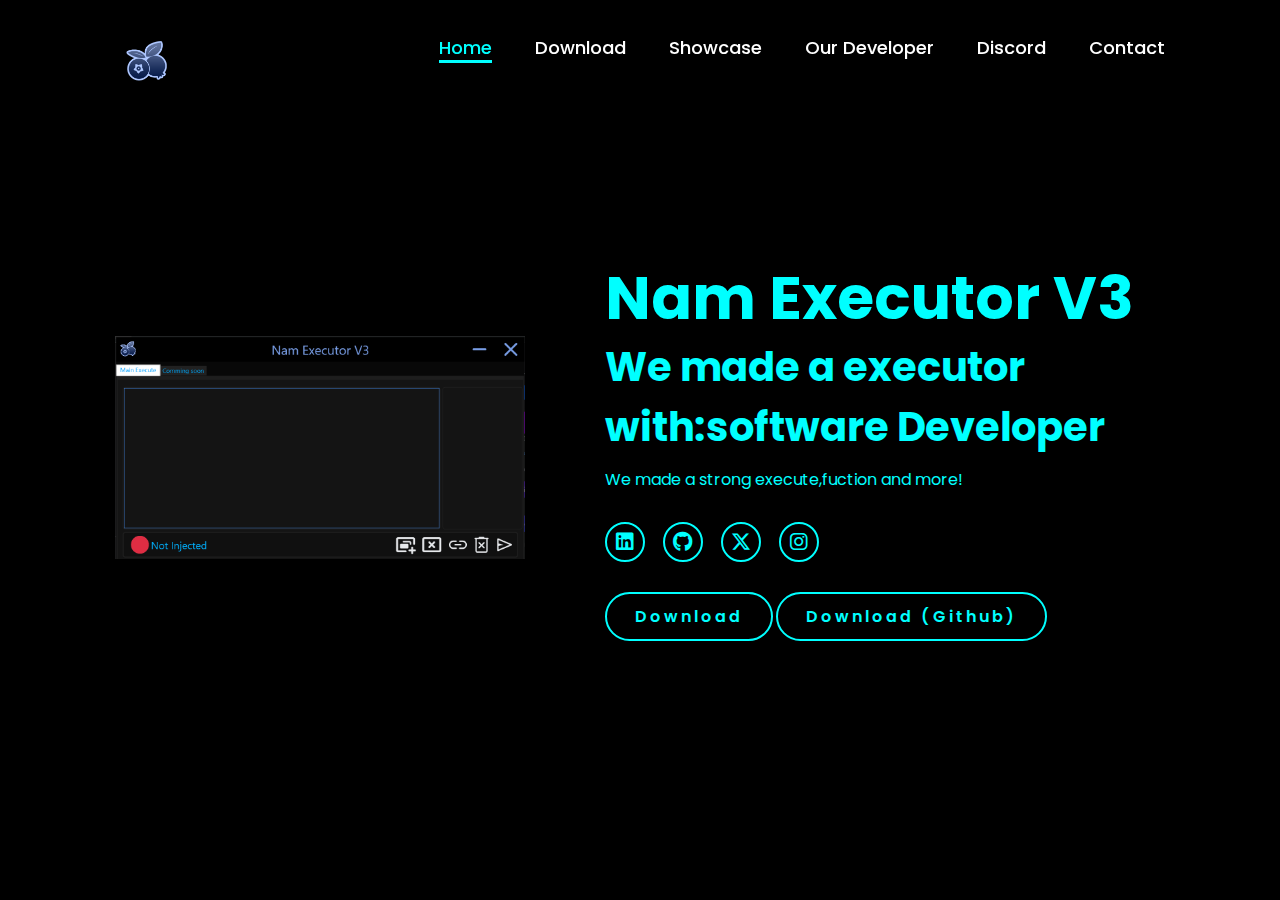
<file: index.html>
<!DOCTYPE html>
<html lang="en">
    
<head>
    <meta charset="UTF-8">
    <meta name="viewport" content="width=device-width, initial-scale=1.0">
    <link rel="stylesheet" href="https://cdnjs.cloudflare.com/ajax/libs/font-awesome/6.5.2/css/all.min.css">
    <link rel="stylesheet" href="style.css">
    <title>Welcome to Nam Executor</title>
</head>
<body>
    <header>
<a href="#" class="logo">
  <img src="logo.jpg" alt="Nam Executor Logo" style="width: 65px; height: 65px;">
</a>

        
        <nav>
            <a href="#" class="active"> Home</a>

            <a href="https://mega.nz/file/OYVCRZpQ#h3P1vYJl0vF6Rk-eHiwLu48F8q1RgafxCthru7TJfSM" >Download</a>
            <a href="#" >Showcase</a>
            <a href="https://cyangithub2011.github.io/Ourdev.Test/" >Our Developer</a>
            <a href="https://discord.gg/QVMGUxTA" >Discord</a>
            <a href="#" >Contact</a>
        </nav>
    </header>
    <section class="home">
        <div class="home-img">
            <img src="main.jpg" alt="">
        </div>
        <div class="home-content">
            <h1>Nam Executor V3 <span></span></h1>
            <h3 style="font-size:24;"class="typing-text">We made a executor with:<span></span></h3>
            <p>We made a strong execute,fuction and more!</p>
            <div class="social-icons">
                <a href="#"><i class="fa-brands fa-linkedin"></i></a>
                <a href="#"><i class="fa-brands fa-github"></i></a>
                <a href="#"><i class="fa-brands fa-x-twitter"></i></a>
                <a href="#"><i class="fa-brands fa-instagram"></i></a>
            </div>
            <a href="https://mega.nz/file/OYVCRZpQ#h3P1vYJl0vF6Rk-eHiwLu48F8q1RgafxCthru7TJfSM" class="btn">Download</a>
            <a href="https://github.com/cyangithub2011/Nam-executor-TNG-VERSION-/releases/download/TNGAPI/Nam_Executor.zip" class="btn">Download (Github)</a>
        </div>
    </section>
</body>
</html>
</file>
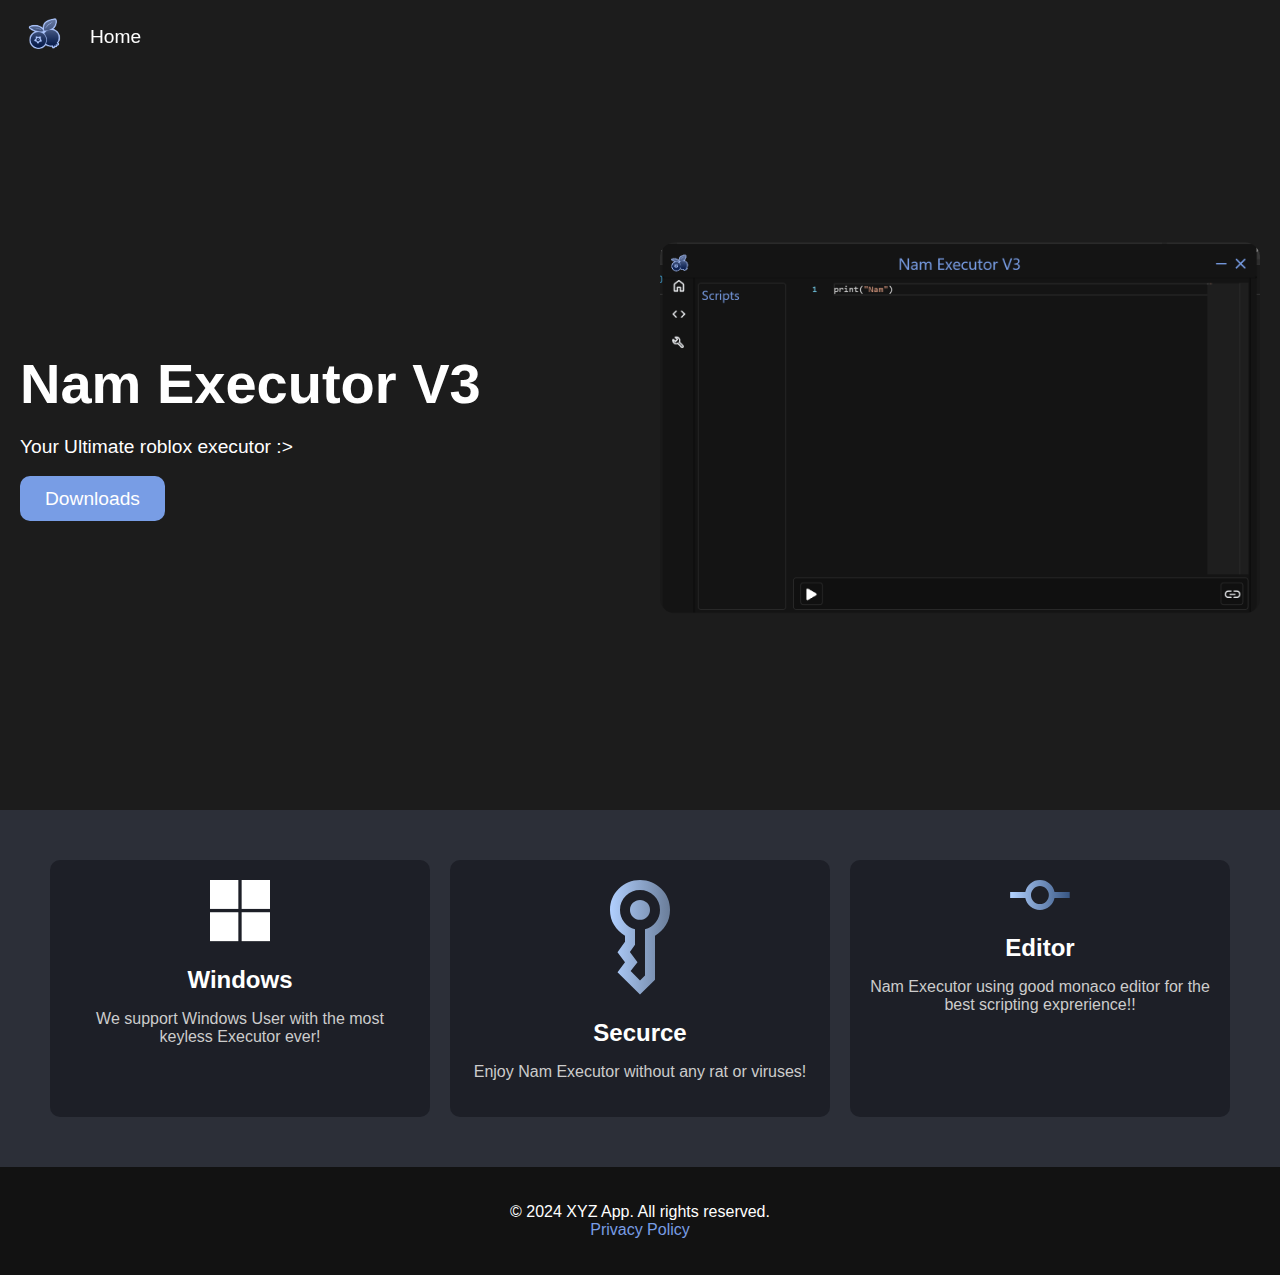
<file: index2.html>
<!DOCTYPE html>
<html lang="en">
<head>
    <meta charset="UTF-8">
    <meta name="viewport" content="width=device-width, initial-scale=1.0">
    <title>Nam Executor V3</title>
    <style>
        /* General Styles */
        body {
            font-family: 'Arial', sans-serif;
            margin: 0;
            padding: 0;
            background-color: #1c1c1c;
            color: #fff;
        }

        h1, h2, h3 {
            margin: 0;
            padding: 0;
        }

        a {
            text-decoration: none;
            color: inherit;
        }

        /* Transparent Top Bar */
        .navbar {
            background-color: rgba(0, 0, 0, 0); /* Transparent background */
            position: fixed;
            top: 0;
            width: 100%;
            z-index: 1000;
            padding: 10px 20px;
            display: flex;
            justify-content: flex-start; /* Align items to the left */
            align-items: center; /* Vertically center the logo and text */
        }

        .navbar .logo {
            margin-right: 10px; /* Space between the logo and the link */
        }

        .navbar .logo img {
            width: 50px; /* Adjust the size of the logo */
        }

        .navbar ul {
            display: flex;
            list-style: none;
            margin: 0;
            padding: 0;
        }

        .navbar li {
            padding: 10px;
        }

        .navbar a {
            color: #fff;
            font-size: 1.2rem;
        }

        .navbar a:hover {
            color: #007bff;
        }

        /* Hero Section */
        .hero {
            display: flex;
            justify-content: space-between;
            align-items: center;
            padding: 80px 20px;
            background-image: url('https://i.pinimg.com/originals/18/03/0b/18030b06cb33fcedf337bf6dc9b9473f.gif'); /* Replace with your background image */
            background-size: cover;
            background-position: center;
            color: white;
            height: 600px;
            position: relative;
            margin-top: 50px; /* Added space for the transparent navbar */
        }

        .hero .content {
            max-width: 600px;
        }

        .hero h1 {
            font-size: 3.5rem;
            margin-bottom: 20px;
        }

        .hero p {
            font-size: 1.2rem;
            margin-bottom: 30px;
        }

        .hero .cta {
            background: #789DE5;
            padding: 12px 25px;
            font-size: 1.2rem;
            border-radius: 10px;
            transition: background 0.3s ease;
        }

        .hero .cta:hover {
            background: #789DE5;
        }

        .app-image {
            position: absolute;
            right: 20px;
            top: 50%;
            transform: translateY(-50%);
        }

        .app-image img {
            width: 600px;
            border-radius: 15px;
        }

        /* Cards Section */
        .card-container {
            display: flex;
            justify-content: space-between;
            gap: 20px;
            padding: 50px;
            background: #2c2f38;
            text-align: center;
        }

        .card {
            background: #1d1f27;
            border-radius: 10px;
            width: 30%;
            padding: 20px;
            transition: transform 0.3s ease, box-shadow 0.3s ease;
        }

        .card img {
            width: 60px;
            margin-bottom: 20px;
        }

        .card h3 {
            font-size: 1.5rem;
            margin-bottom: 15px;
        }

        .card p {
            font-size: 1rem;
            color: #ccc;
        }

        .card:hover {
            transform: translateY(-10px);
            box-shadow: 0 10px 20px rgba(0, 0, 0, 0.2);
        }

        /* Footer */
        footer {
            background-color: #121212;
            padding: 20px;
            text-align: center;
            color: #fff;
        }

        footer a {
            color: #789DE5;
        }

        /* Responsive Design */
        @media (max-width: 768px) {
            .hero {
                flex-direction: column;
                text-align: center;
            }

            .hero .content {
                margin-bottom: 20px;
            }

            .card-container {
                flex-direction: column;
            }

            .card {
                width: 100%;
                margin-bottom: 20px;
            }

            .app-image img {
                width: 250px;
            }
        }

    </style>
</head>
<body>

    <!-- Transparent Navigation Bar -->
    <div class="navbar">
        <!-- Logo on the left -->
        <div class="logo">
            <img src="Nam executor.png" alt="Logo">
        </div>
        <!-- Links on the right -->
        <ul>
            <li><a href="#">Home</a></li>
        </ul>
    </div>

    <!-- Hero Section -->
    <section class="hero">
        <div class="content">
            <h1>Nam Executor V3</h1>
            <p>Your Ultimate roblox executor :></p>
            <a href="download-link" class="cta">Downloads</a>
        </div>
        <div class="app-image">
            <img src="executor.png" alt="App Image" sizes="10">
        </div>
    </section>

    <!-- Cards Section -->
    <section class="card-container">
        <div class="card">
            <img src="Windows.svg" alt="Feature Icon">
            <h3>Windows</h3>
            <p>We support Windows User with the most keyless Executor ever!</p>
        </div>
        <div class="card">
            <img src="key.svg" alt="Feature Icon">
            <h3>Securce</h3>
            <p>Enjoy Nam Executor without any rat or viruses!</p>
        </div>
        <div class="card">
            <img src="exec.svg" alt="Feature Icon">
            <h3>Editor</h3>
            <p>Nam Executor using good monaco editor for the best scripting exprerience!!</p>
        </div>
    </section>

    <!-- Footer -->
    <footer>
        <p>&copy; 2024 XYZ App. All rights reserved. <br><a href="https://your-privacy-policy-link.com">Privacy Policy</a></p>
    </footer>

</body>
</html>
</file>
<file: style.css>
@import url('https://fonts.googleapis.com/css2?family=Poppins:wght@100;200;300;400;500;600&display=swap');

*{
    margin: 0;
    padding: 0;
    box-sizing: border-box;
    text-decoration: none;
    border: none;
    outline: none;
    font-family: 'Poppins', sans-serif;
}

html{
    font-size: 62.5%;
}

body{
    width: 100%;
    height: 100vh;
    overflow-x: hidden;
    background-color: black;
    color: cyan;
}

header{
    margin-top: 20px;
    position: fixed;
    top: 0;
    left: 0;
    width: 100%;
    padding: 1rem 9%;
    background-color: transparent;
    filter: drop-shadow(10px);
    display: flex;
    justify-content: space-between;
    align-items: center;
    z-index: 100;
}

.logo{
    
        width: 35px; /* Adjust width as needed */
        height: 35px; /* Maintains aspect ratio */
      
}



nav a{
    font-size: 1.8rem;
    color: white;
    margin-left: 4rem;
    font-weight: 500;
    transition: 0.3s ease;
    border-bottom: 3px solid transparent;
}

nav a:hover,
nav a.active{
    color: cyan;
    border-bottom: 3px solid cyan;
}

@media(max-width:995px){
    nav{
        position: absolute;
        display: none;
        top: 0;
        right: 0;
        width: 40%;
        border-left: 3px solid cyan;
        border-bottom: 3px solid cyan;
        border-bottom-left-radius: 2rem;
        padding: 1rem solid;
        background-color: #161616;
        border-top: 0.1rem solid rgba(0,0,0,0.1);
    }

    nav.active{
        display: block;
    }

    nav a{
        display: block;
        font-size: 2rem;
        margin: 3rem 0;
    }

    nav a:hover,
    nav a.active{
        padding: 1rem;
        border-radius: 0.5rem;
        border-bottom: 0.5rem solid cyan;
    }
}

section{
    min-height: 100vh;
    padding: 5rem 9% 5rem;
}

.home{
    display: flex;
    justify-content: center;
    align-items: center;
    gap: 8rem;
    background-color: black;
}

.home .home-content h1{
    font-size: 6rem;
    font-weight: 700;
    line-height: 1.3;
}

span{
    color: cyan;
}

.home-content h3{
    font-size: 4rem;
    margin-bottom: 1rem;
    font-weight: 700;
}

.home-content p{
    font-size: 1.6rem;
}

.home-img{
    border-radius: 50%;
}

.home-img img{
    position: relative;
    width: 32vw;
    border-radius: 0%;
    box-shadow: 0 0 25px solid cyan;
    cursor: pointer;
    transition: 0.2s linear;
}

.home-img img:hover{
    font-size: 1.8rem;
    font-weight: 500;
}

.social-icons a{
    display: inline-flex;
    justify-content: center;
    align-items: center;
    width: 4rem;
    height: 4rem;
    background-color: transparent;
    border: 0.2rem solid cyan;
    font-size: 2rem;
    border-radius: 50%;
    margin: 3rem 1.5rem 3rem 0;
    transition: 0.3s ease;
    color: cyan;
}

.social-icons a:hover{
    color: black;
    transform: scale(1.3) translateY(-5px);
    background-color: cyan;
    box-shadow: 0  0 25px cyan;
}

.btn{
    display: inline-block;
    padding: 1rem 2.8rem;
    background-color: black;
    border-radius: 4rem;
    font-size: 1.6rem;
    color: cyan;
    letter-spacing: 0.3rem;
    font-weight: 600;
    border: 2px solid cyan;
    transition: 0.3s ease;
    cursor: pointer;
}

.btn:hover{
    transform: scale3d(1.03);
    background-color: cyan;
    color: black;
    box-shadow: 0 0 25px cyan;
}

.typing-text{
    font-size: 34px;
    font-weight: 600;
    min-width: 280px;
}

.typing-text span{
    position: relative;
}

.typing-text span::before{
    content: "software Developer";
    color: cyan;
    animation: words 20s infinite;
}

.typing-text span::after{
    content: "";
    background-color: black;
    position: absolute;
    width: calc(100% + 8px);
    height: 100%;
    border-left: 3px solid black;
    right: -8;
    animation: cursor 0.6s infinite;
}

@keyframes cursor{
    to{
        border-left: 3px solid cyan;
    }
}

@keyframes words{
    0%, 20%{
        content: "Strong execution";
    }
    21%, 40%{
        content: "90% UNC";
    }
    41%, 60%{
        content: "Deep Injector";
    }
    61%, 80%{
        content: "High Fuction";
    }
    81%, 100%{
        content: "24/7 Support";
    }
}

@media (max-width: 1000px){
    .home{
        gap: 4rem;
    }
}

@media(max-width:995px){
    .home{
        flex-direction: column;
        margin: 5rem 4rem;
    }

    .home .home-content h3{
        font-size: 2.5rem;
    }

    .home-content h1{
        font-size: 5rem;
    }

    .home-img img{
        width: 70vw;
        margin-top: 4rem;
    }
}
</file>
